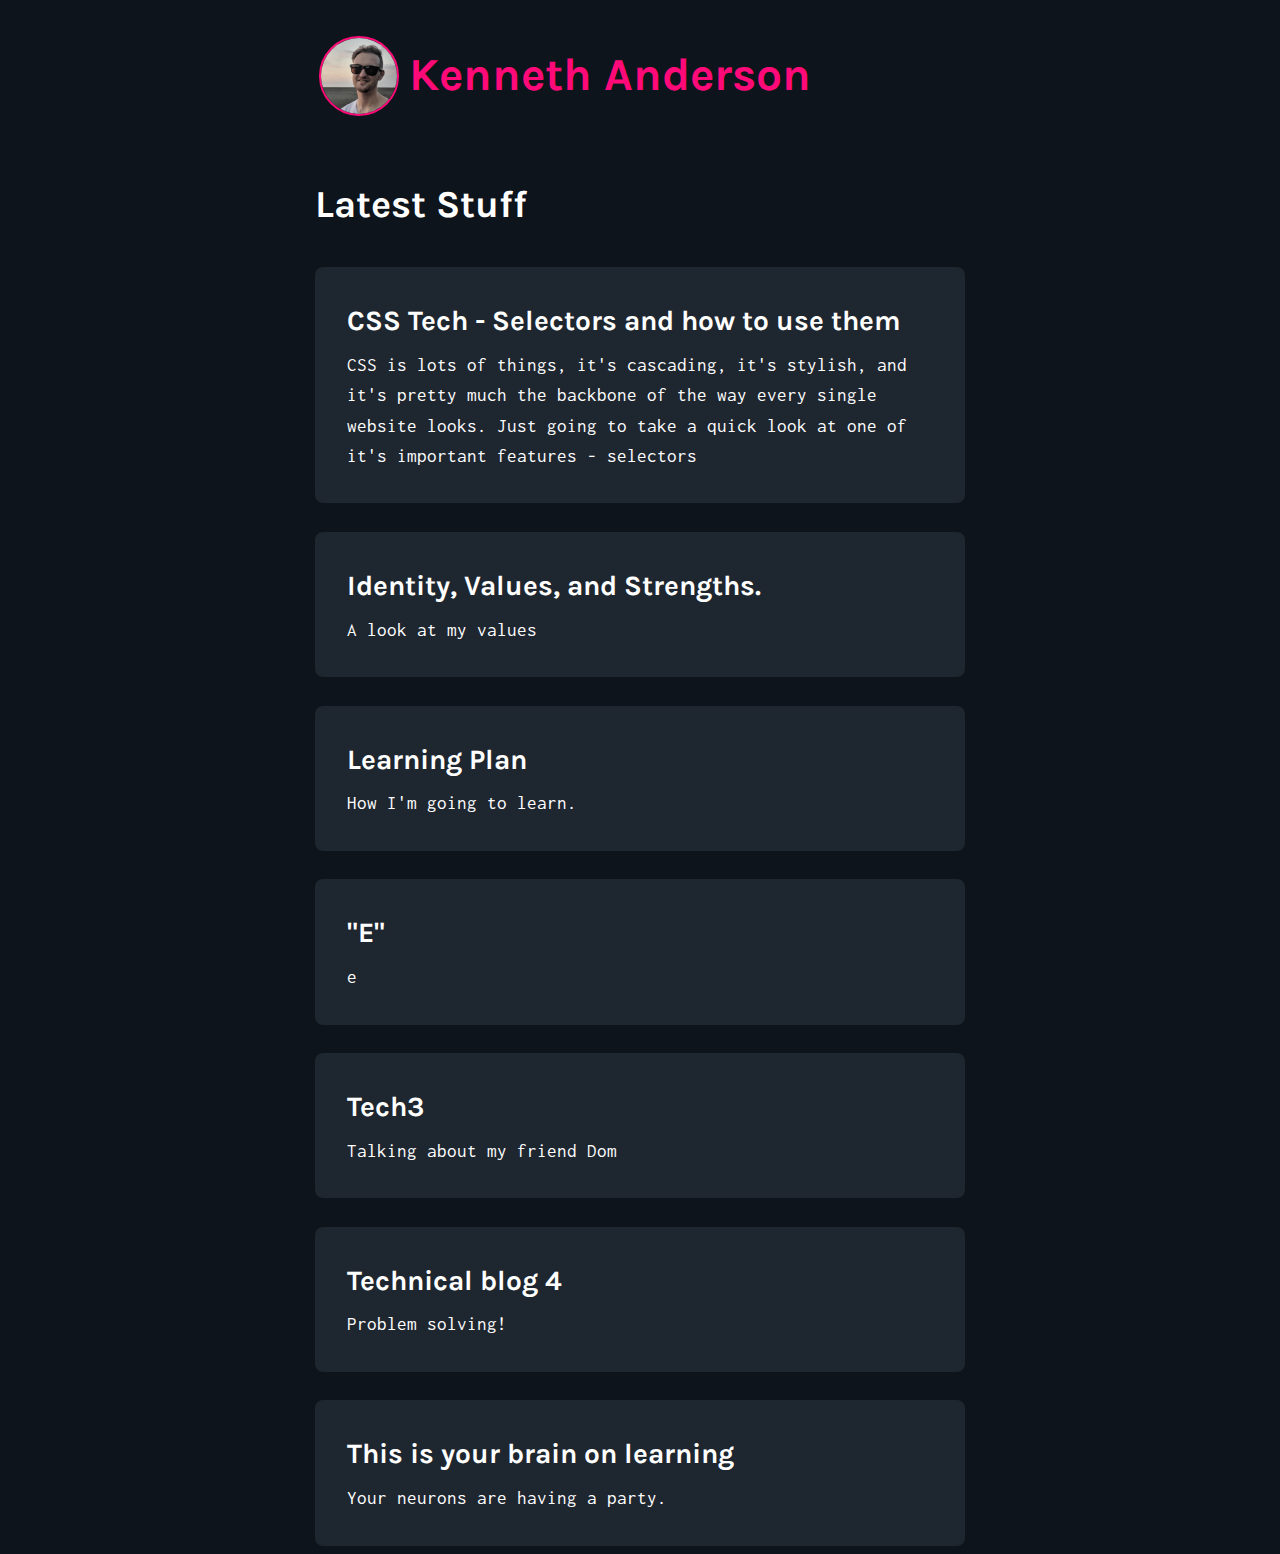
<file: index.html>
<html>

<head>
  <title>My blog</title>
  <link rel="preconnect" href="https://fonts.gstatic.com">
  <link
    href="https://fonts.googleapis.com/css2?family=Inconsolata:wght@400;700&family=Karla:ital,wght@0,400;0,700;1,400;1,700&display=swap"
    rel="stylesheet">
  <link href="styles/main.css" rel="stylesheet" type="text/css">

<body>
  <main class="wrapper">
    <div class="headline">
      <img class="profile-icon" src="assets/kenneth_icon.jpg" alt="picture of the blog writer" />
      <h1> Kenneth Anderson</h1>
    </div>

    <h2>Latest Stuff</h2>
    <div class="content-wrapper">
      <div class="content-item">
        <a class="link-wrapper" href="./blog/sprint1-technical.html">
          <div class="content-title">CSS Tech - Selectors and how to use them</div>
          <div class="content-description">CSS is lots of things, it's cascading, it's stylish, and it's pretty much the
            backbone of the way every single website looks. Just going to take a quick look at one of it's important
            features - selectors</div>
        </a>
      </div>
      <div class="content-item">
        <a class="link-wrapper" href="./blog/sprint1-core.html">
          <div class="content-title">Identity, Values, and Strengths.</div>
          <div class="content-description">A look at my values</div>
        </a>
      </div>
      <div class="content-item">
        <a class="link-wrapper" href="./blog/sprint2-core.html">
          <div class="content-title">Learning Plan</div>
          <div class="content-description">How I'm going to learn.</div>
        </a>
      </div>
      <div class="content-item">
        <a class="link-wrapper" href="./blog/sprint3-core.html">
          <div class="content-title">"E"</div>
          <div class="content-description">e</div>
        </a>
      </div>
      <div class="content-item">
        <a class="link-wrapper" href="./blog/sprint3-technical.html">
          <div class="content-title">Tech3</div>
          <div class="content-description">Talking about my friend Dom</div>
        </a>
      </div>
      <div class="content-item">
        <a class="link-wrapper" href="./blog/sprint4-technical.html">
          <div class="content-title">Technical blog 4</div>
          <div class="content-description">Problem solving!</div>
        </a>
      </div>
      <div class="content-item">
        <a class="link-wrapper" href="./blog/sprint4-cultural.html">
          <div class="content-title">This is your brain on learning</div>
          <div class="content-description">Your neurons are having a party.</div>
        </a>
      </div>
    </div>



  </main>
</body>

</html>
</file>
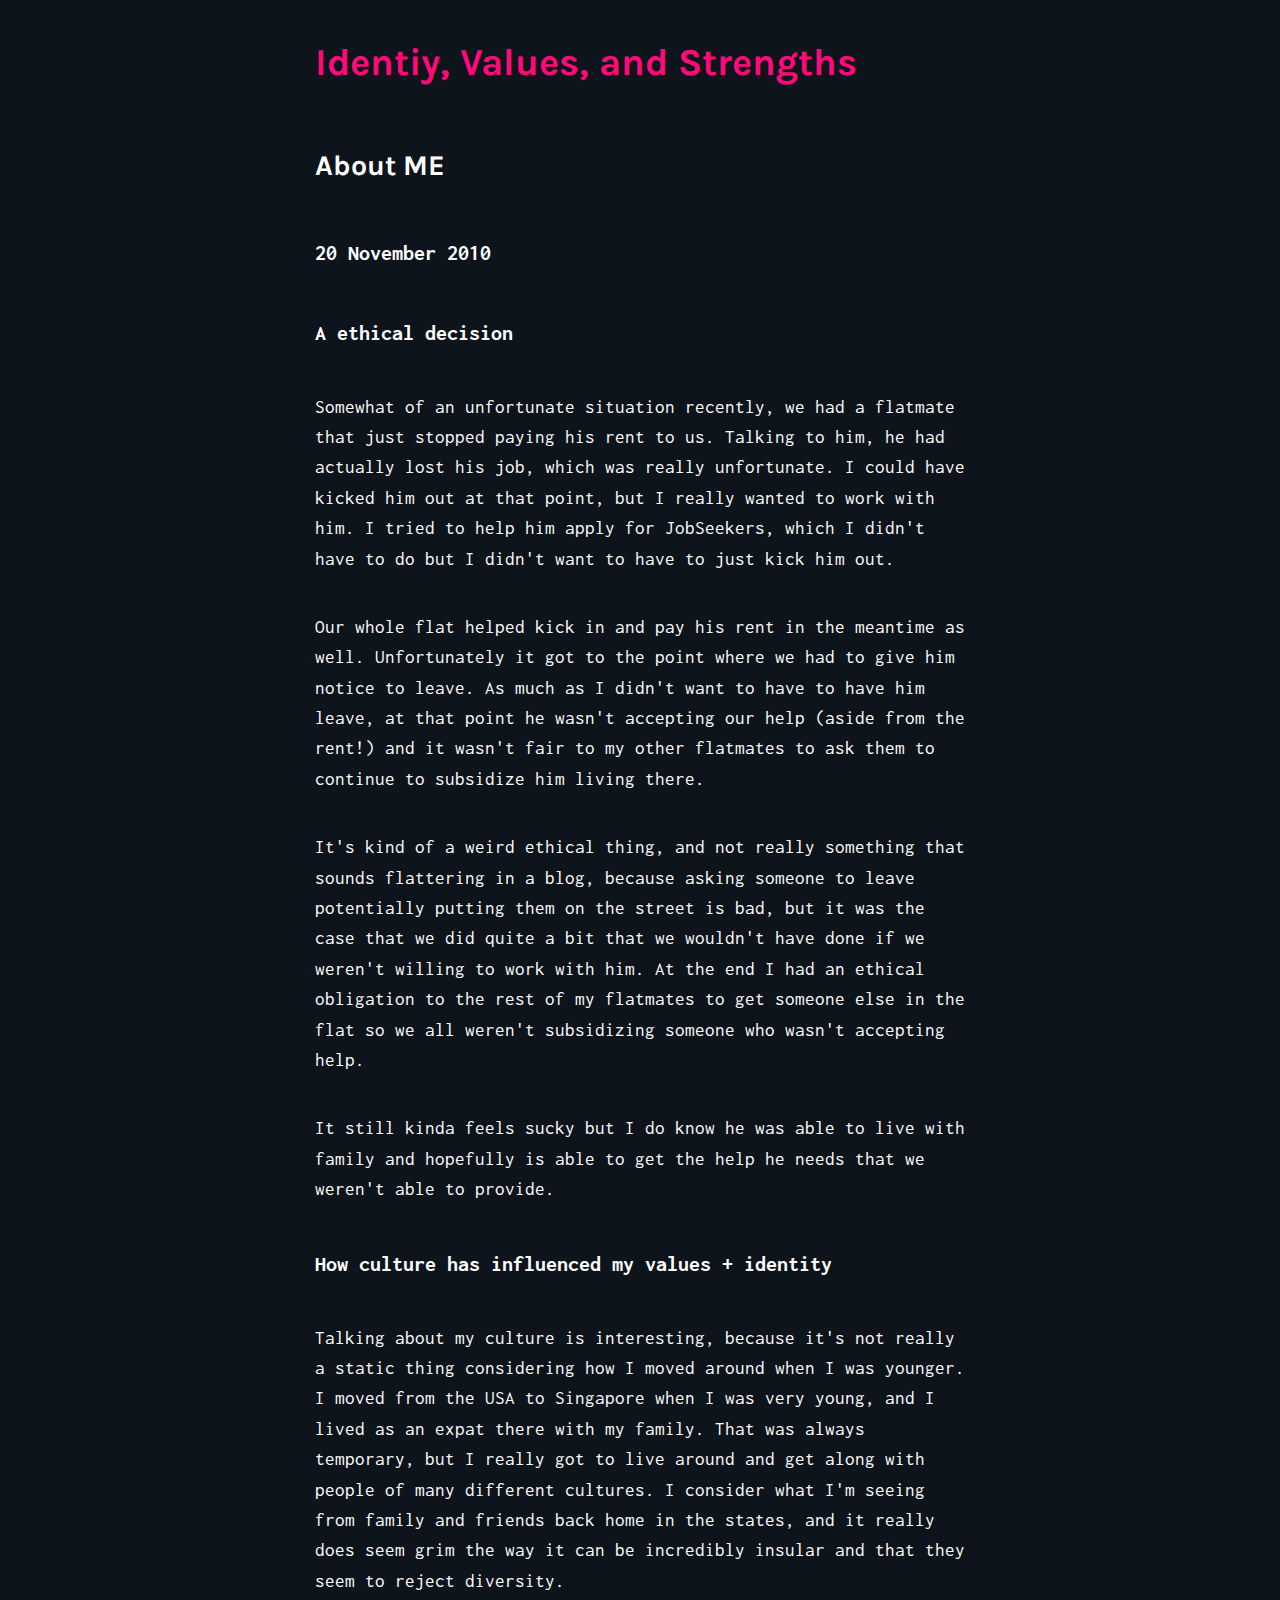
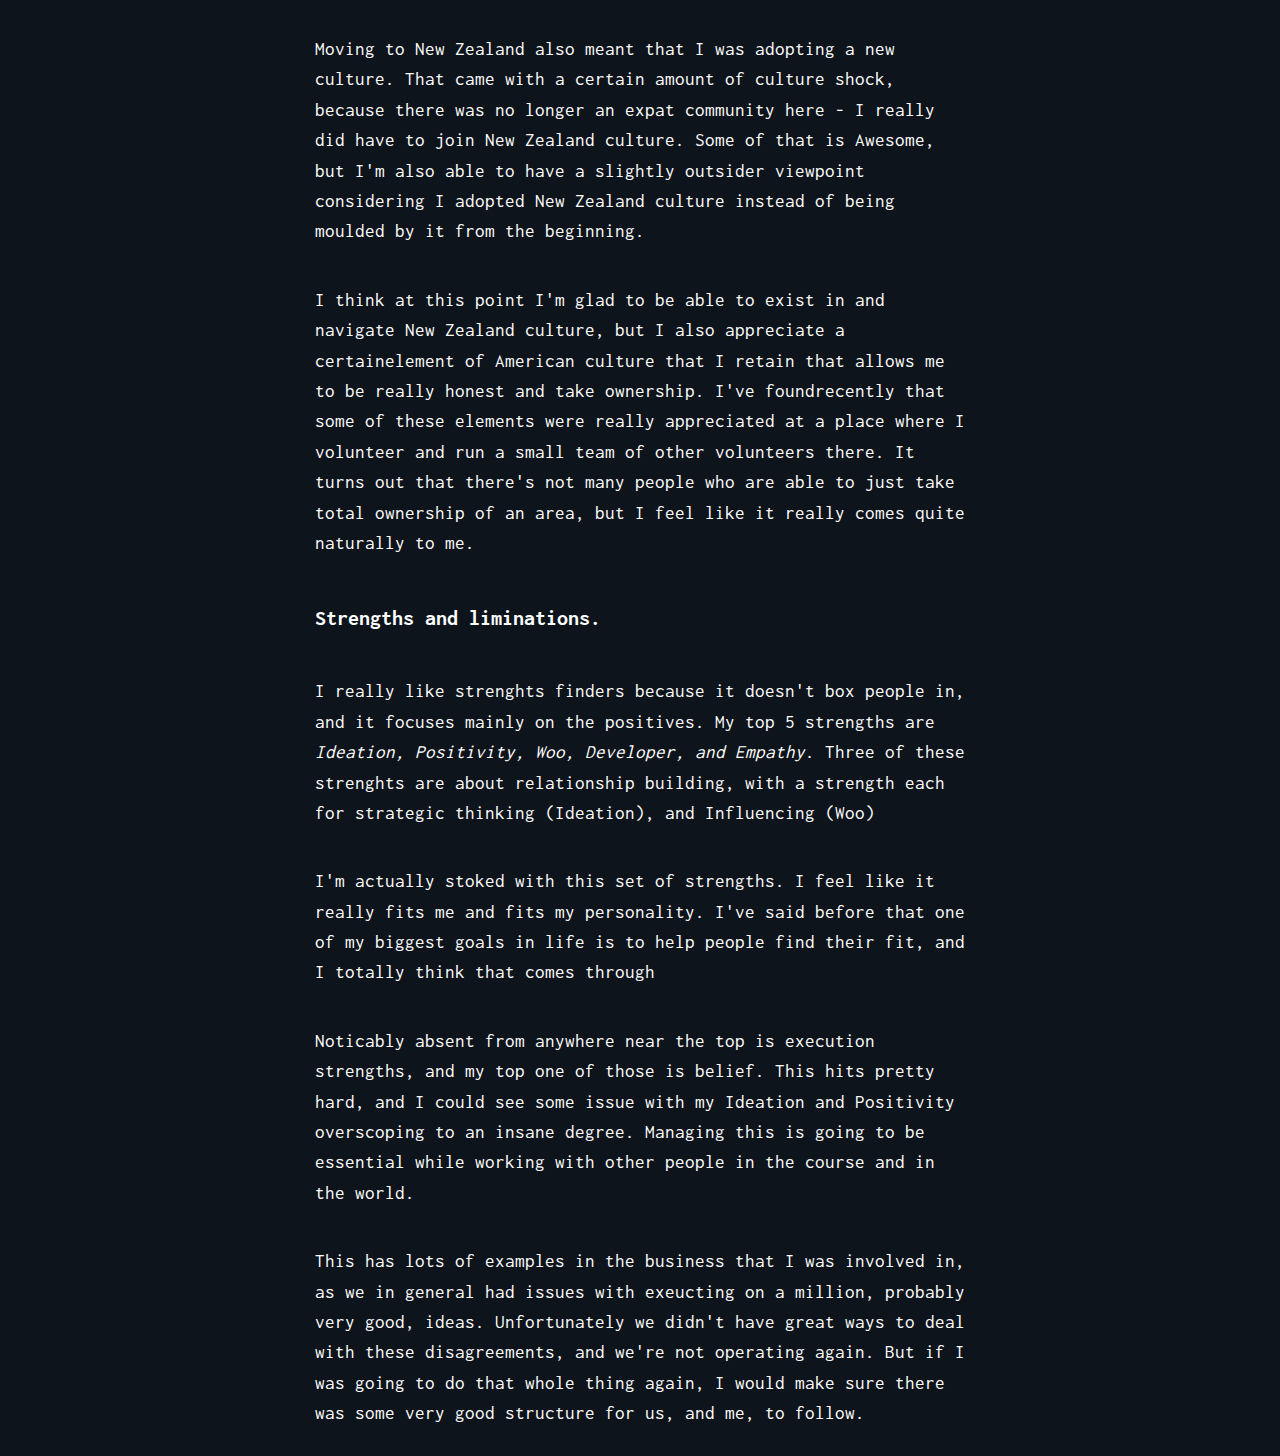
<file: blog/sprint1-core.html>
<!DOCTYPE html>
<html>

<head>
  <title>Stories and Legends (PAGE title) </title>
  <meta charset="UTF-8">
  <link href="../styles/main.css" rel="stylesheet" type="text/css">
  <link
    href="https://fonts.googleapis.com/css2?family=Inconsolata:wght@400;700&family=Karla:ital,wght@0,400;0,700;1,400;1,700&display=swap"
    rel="stylesheet" />
</head>

<body>
  <main class="wrapper">
    <h1>Identiy, Values, and Strengths</h1>
    <h2>About ME</h2>
    <h3>20 November 2010</h3>

    <h3>A ethical decision</h3>

    <p>
      Somewhat of an unfortunate situation recently, we had a flatmate that just stopped paying his rent to us. Talking to him, he had actually lost his job, which was really unfortunate. I could have kicked him out at that point, but I really wanted to work with him. I tried to help him apply for JobSeekers, which I didn't have to do but I didn't want to have to just kick him out.      
    </p>

    <p>
      Our whole flat helped kick in and pay his rent in the meantime as well. Unfortunately it got to the point where we had to give him notice to leave. As much as I didn't want to have to have him leave, at that point he wasn't accepting our help (aside from the rent!) and it wasn't fair to my other flatmates to ask them to continue to subsidize him living there.
    </p>

    <p>
      It's kind of a weird ethical thing, and not really something that sounds flattering in a blog, because asking someone to leave potentially putting them on the street is bad, but it was the case that we did quite a bit that we wouldn't have done if we weren't willing to work with him. At the end I had an ethical obligation to the rest of my flatmates to get someone else in the flat so we all weren't subsidizing someone who wasn't accepting help.
    </p>

    <p>
      It still kinda feels sucky but I do know he was able to live with family and hopefully is able to get the help he needs that we weren't able to provide.
    </p>

    <h3>How culture has influenced my values + identity</h3>

    <p>
      Talking about my culture is interesting, because it's not really a static thing considering how I moved around when I was younger. I moved from the USA to Singapore when I was very young, and I lived as an expat there with my family. That was always temporary, but I really got to live around and get along with people of many different cultures. I consider what I'm seeing from family and friends back home in the states, and it really does seem grim the way it can be incredibly insular and that they seem to reject diversity.
    </p>

    <p>
      Moving to New Zealand also meant that I was adopting a new culture. That came with a certain amount of culture shock, because there was no longer an expat community here - I really did have to join New Zealand culture. Some of that is Awesome, but I'm also able to have a slightly outsider viewpoint considering I adopted New Zealand culture instead of being moulded by it from the beginning.
    </p>
    <p>
      I think at this point I'm glad to be able to exist in and navigate New Zealand culture, but I also appreciate a certainelement of American culture that I retain that allows me to be really honest and take ownership. I've foundrecently that some of these elements were really appreciated at a place where I volunteer and run a small team of other volunteers there. It turns out that there's not many people who are able to just take total ownership of an area, but I feel like it really comes quite naturally to me.
    </p>

    <h3>Strengths and liminations.</h3>
    <p>
      I really like strenghts finders because it doesn't box people in, and it focuses mainly on the positives. My top 5 strengths are <em>Ideation, Positivity, Woo, Developer, and Empathy</em>. Three of these strenghts are about relationship building, with a strength each for strategic thinking (Ideation), and Influencing (Woo)
    </p>

    <p>I'm actually stoked with this set of strengths. I feel like it really fits me and fits my personality. I've said before that one of my biggest goals in life is to help people find their fit, and I totally think that comes through </p>

    <p>
      Noticably absent from anywhere near the top is execution strengths, and my top one of those is belief. This hits pretty hard, and I could see some issue with my Ideation and Positivity overscoping to an insane degree. Managing this is going to be essential while working with other people in the course and in the world.
    </p>

    <p>
      This has lots of examples in the business that I was involved in, as we in general had issues with exeucting on a million, probably very good, ideas. Unfortunately we didn't have great ways to deal with these disagreements, and we're not operating again. But if I was going to do that whole thing again, I would make sure there was some very good structure for us, and me, to follow.
    </p>



  </main>
  <!-- this is a comment. -->

</body>

</html>
</file>
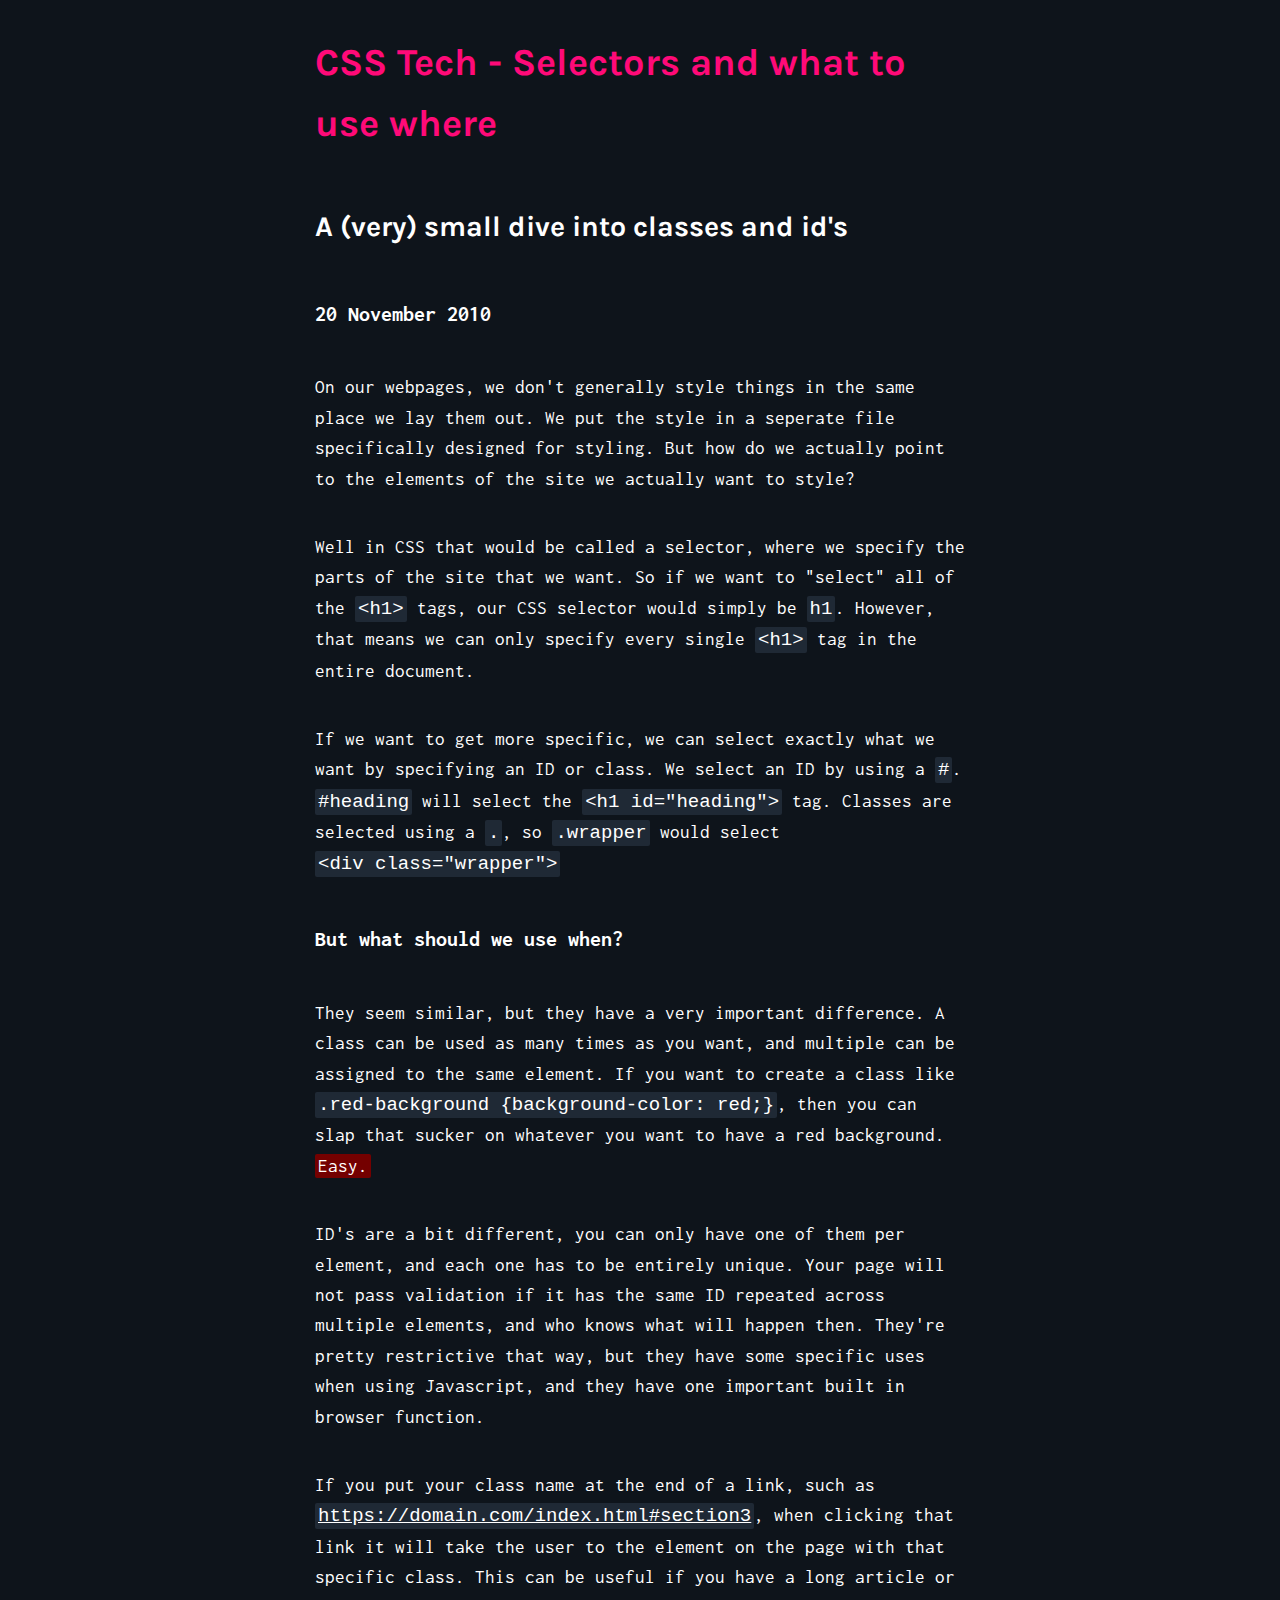
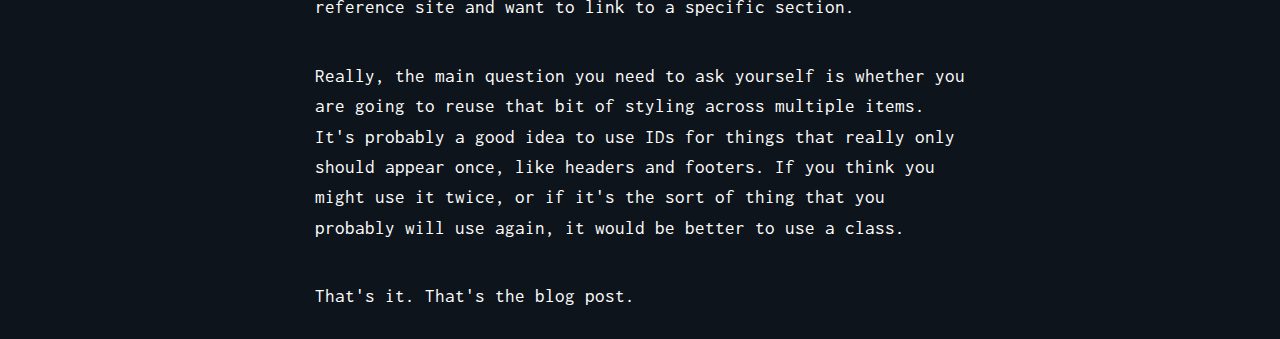
<file: blog/sprint1-technical.html>
<!DOCTYPE html>
<html>

<head>
  <title>Stories and Legends (PAGE title) </title>
  <meta charset="UTF-8">
  <link href="../styles/main.css" rel="stylesheet" type="text/css">
    <link
    href="https://fonts.googleapis.com/css2?family=Inconsolata:wght@400;700&family=Karla:ital,wght@0,400;0,700;1,400;1,700&display=swap"
    rel="stylesheet"/>
</head>

<body>
  <main class="wrapper">
    <h1>CSS Tech - Selectors and what to use where</h1>
    <h2> A (very) small dive into classes and id's</h2>
    <h3>20 November 2010</h3>

    <p>
      On our webpages, we don't generally style things in the same place we lay them out. We put the style in a seperate file specifically designed for styling. But how do we actually point to the elements of the site we actually want to style?
    </p>

    <p>
      Well in CSS that would be called a selector, where we specify the parts of the site that we want. So if we want to "select" all of the <code>&lth1&gt</code> tags, our CSS selector would simply be <code>h1</code>. However, that means we can only specify every single <code>&lth1&gt</code> tag in the entire document.
    </p>

    <p>
      If we want to get more specific, we can select exactly what we want by specifying an ID or class. We select an ID by using a <code>#</code>. <code>#heading</code> will select the <code>&lth1 id="heading"&gt</code> tag. Classes are selected using a <code>.</code>, so <code>.wrapper</code> would select <code>&ltdiv class="wrapper"&gt</code>
    </p>

    <h3>But what should we use when?</h3>

    <p>
      They seem similar, but they have a very important difference. A class can be used as many times as you want, and multiple can be assigned to the same element. If you want to create a class like <code>.red-background {background-color: red;}</code>, then you can slap that sucker on whatever you want to have a red background. <span class="red-background">Easy.</span>
    </p>

    <p>
      ID's are a bit different, you can only have one of them per element, and each one has to be entirely unique. Your page will not pass validation if it has the same ID repeated across multiple elements, and who knows what will happen then. They're pretty restrictive that way, but they have some specific uses when using Javascript, and they have one important built in browser function.
    </p>

    <p>
      If you put your class name at the end of a link, such as <code style="text-decoration: underline;">https://domain.com/index.html#section3</code>, when clicking that link it will take the user to the element on the page with that specific class. This can be useful if you have a long article or reference site and want to link to a specific section.
    </p>

    <p>
      Really, the main question you need to ask yourself is whether you are going to reuse that bit of styling across multiple items. It's probably a good idea to use IDs for things that really only should appear once, like headers and footers. If you think you might use it twice, or if it's the sort of thing that you probably will use again, it would be better to use a class.
    </p>

    <p>
      That's it. That's the blog post.
    </p>

  </main>
  <!-- this is a comment. -->

</body>

</html>
</file>
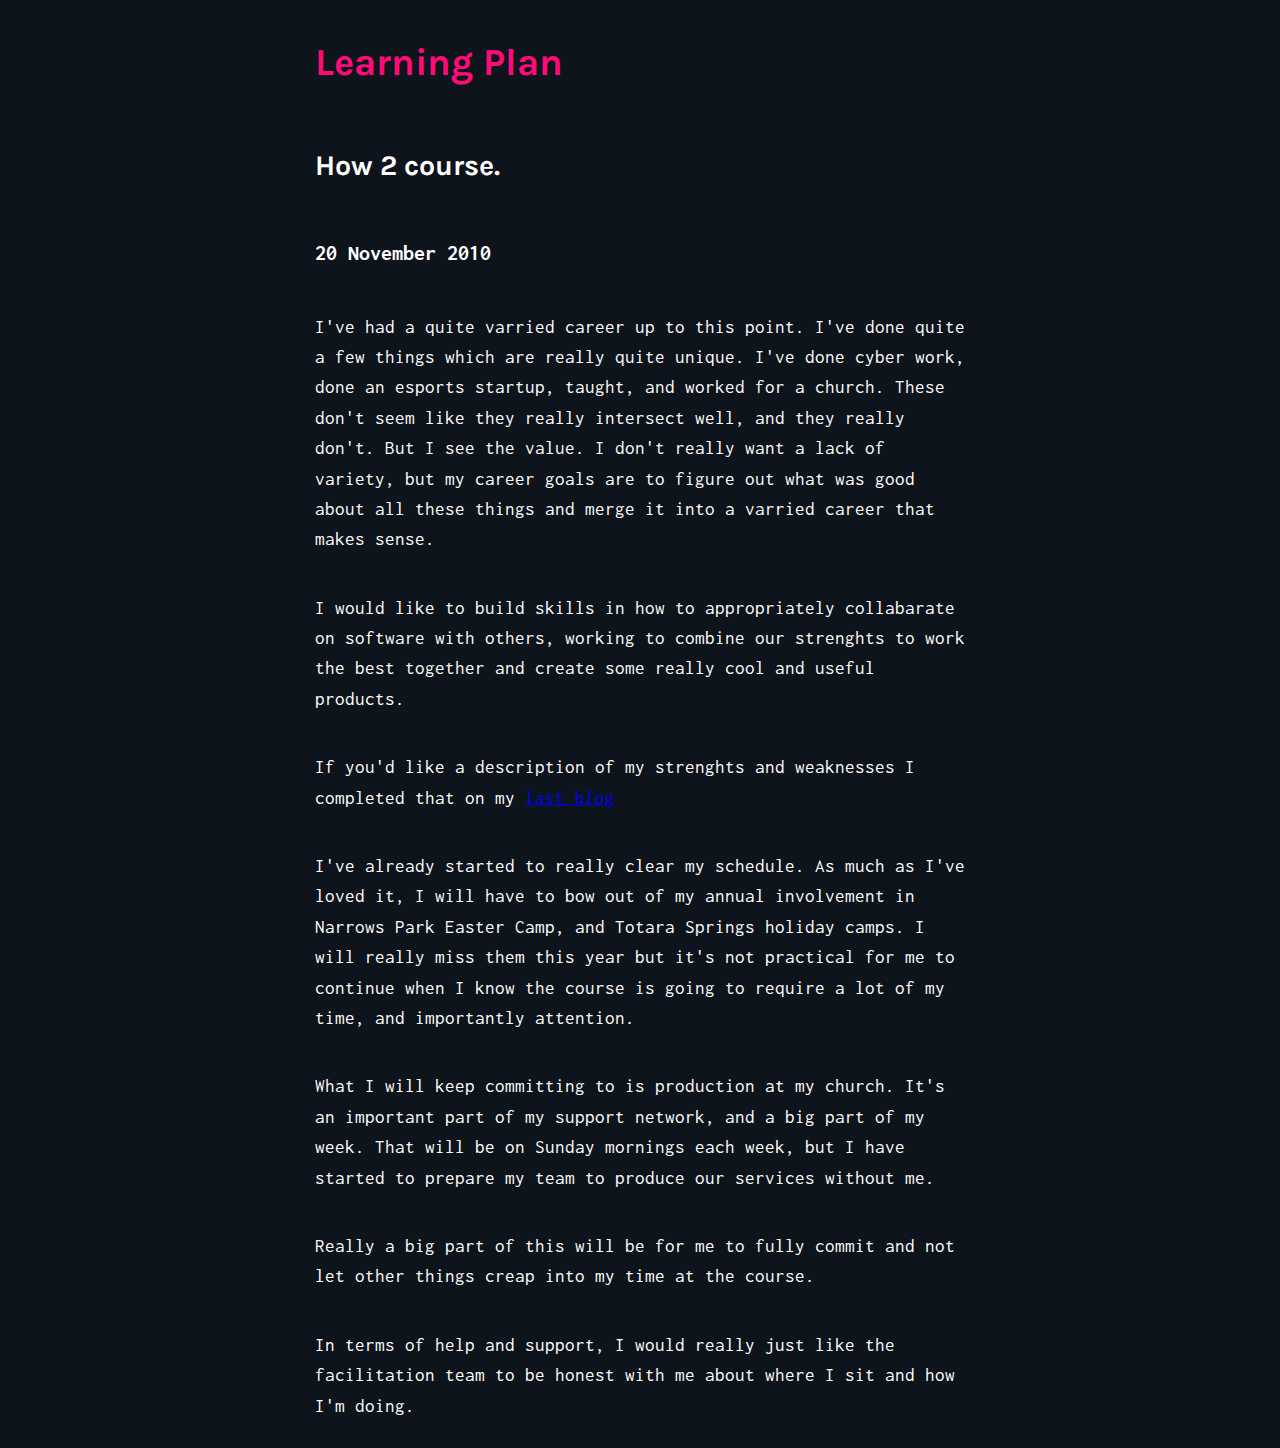
<file: blog/sprint2-core.html>
<!DOCTYPE html>
<html>

<head>
  <title>Stories and Legends (PAGE title) </title>
  <meta charset="UTF-8">
  <link href="../styles/main.css" rel="stylesheet" type="text/css">
    <link
    href="https://fonts.googleapis.com/css2?family=Inconsolata:wght@400;700&family=Karla:ital,wght@0,400;0,700;1,400;1,700&display=swap"
    rel="stylesheet"/>
</head>

<body>
  <main class="wrapper">
    <h1>Learning Plan</h1>
    <h2>How 2 course.</h2>
    <h3>20 November 2010</h3>

    <p>
      I've had a quite varried career up to this point. I've done quite a few things which are really quite unique. I've done cyber work, done an esports startup, taught, and worked for a church. These don't seem like they really intersect well, and they really don't. But I see the value. I don't really want a lack of variety, but my career goals are to figure out what was good about all these things and merge it into a varried career that makes sense.
    </p>

    <p>
      I would like to build skills in how to appropriately collabarate on software with others, working to combine our strenghts to work the best together and create some really cool and useful products.
    </p>

    <p>
      If you'd like a description of my strenghts and weaknesses I completed that on my <a href="./sprint1-core.html">last blog</a>
    </p>

    <p>
      I've already started to really clear my schedule. As much as I've loved it, I will have to bow out of my annual involvement in Narrows Park Easter Camp, and Totara Springs holiday camps. I will really miss them this year but it's not practical for me to continue when I know the course is going to require a lot of my time, and importantly attention.
    </p>

    <p>
      What I will keep committing to is production at my church. It's an important part of my support network, and a big part of my week. That will be on Sunday mornings each week, but I have started to prepare my team to produce our services without me.
    </p>

    <p>
      Really a big part of this will be for me to fully commit and not let other things creap into my time at the course.
    </p>

    <p>
      In terms of help and support, I would really just like the facilitation team to be honest with me about where I sit and how I'm doing.
    </p>

  </main>
  <!-- this is a comment. -->

</body>

</html>
</file>
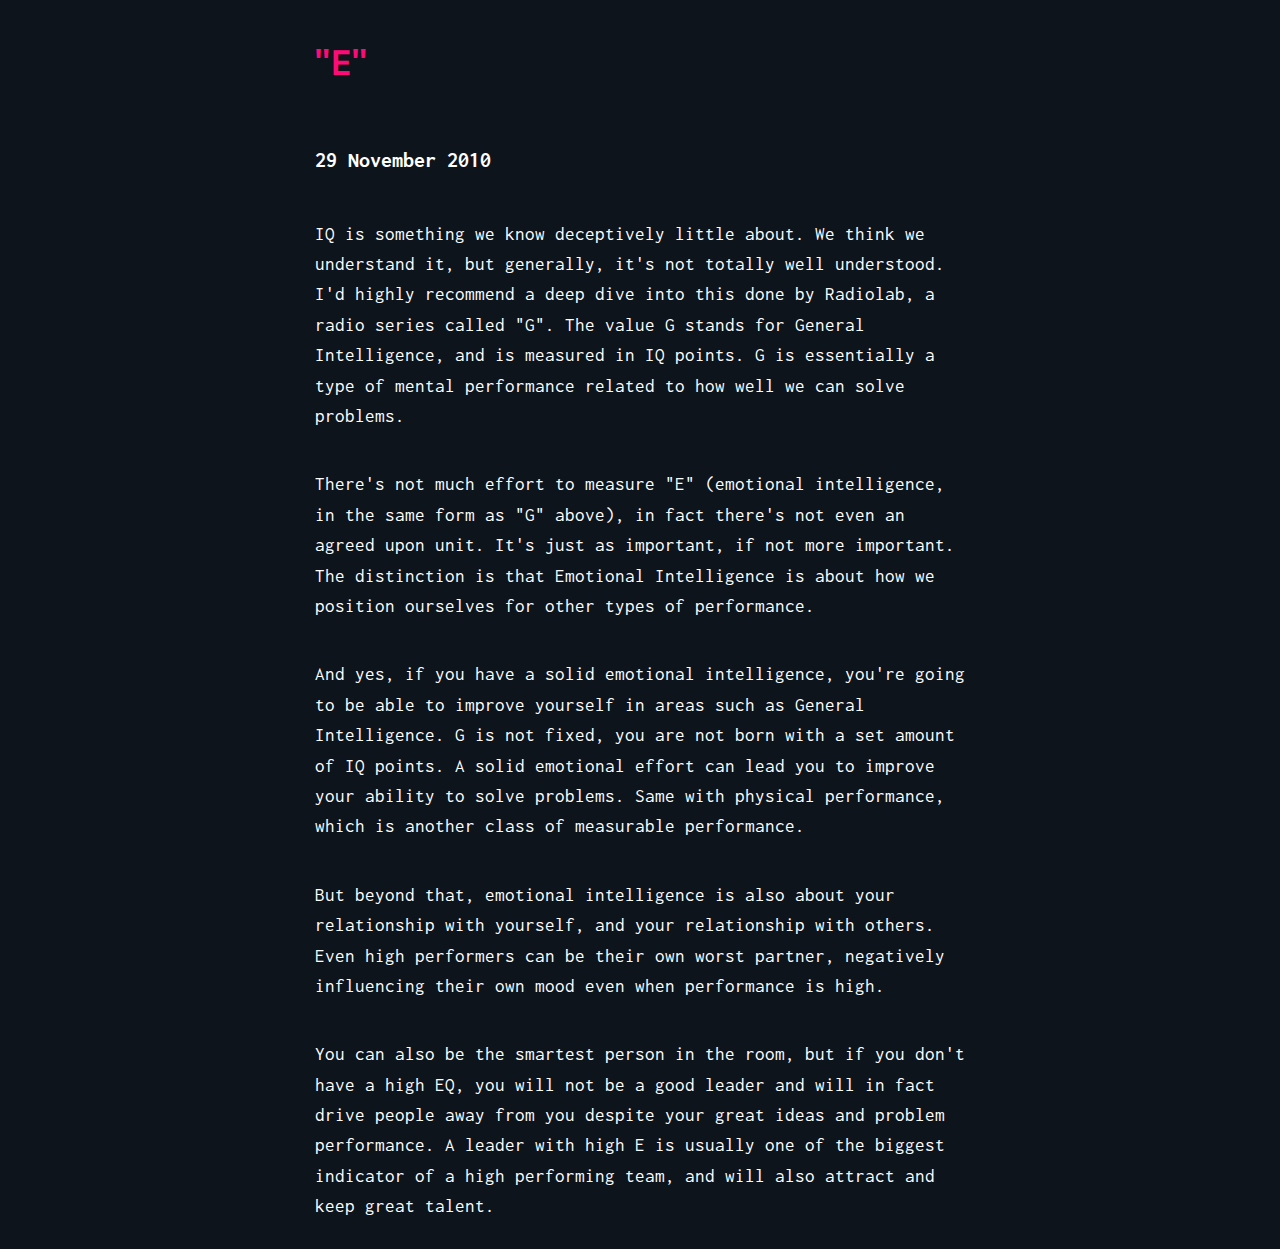
<file: blog/sprint3-core.html>
<!DOCTYPE html>
<html>

<head>
  <title>Stories and Legends (PAGE title) </title>
  <meta charset="UTF-8">
  <link href="../styles/main.css" rel="stylesheet" type="text/css">
    <link
    href="https://fonts.googleapis.com/css2?family=Inconsolata:wght@400;700&family=Karla:ital,wght@0,400;0,700;1,400;1,700&display=swap"
    rel="stylesheet"/>
</head>

<body>
  <main class="wrapper">
    <h1>"E"</h1>
    <h3>29 November 2010</h3>

    <p>
    IQ is something we know deceptively little about. We think we understand it, but generally, it's not totally well understood. I'd highly recommend a deep dive into this done by Radiolab, a radio series called "G". The value G stands for General Intelligence, and is measured in IQ points. G is essentially a type of mental performance related to how well we can solve problems.
    </p>

    <p>
    There's not much effort to measure "E" (emotional intelligence, in the same form as "G" above), in fact there's not even an agreed upon unit. It's just as important, if not more important. The distinction is that Emotional Intelligence is about how we position ourselves for other types of performance. 
    </p>

    <p>
    And yes, if you have a solid emotional intelligence, you're going to be able to improve yourself in areas such as General Intelligence. G is not fixed, you are not born with a set amount of IQ points. A solid emotional effort can lead you to improve your ability to solve problems. Same with physical performance, which is another class of measurable performance.
    </p>

    <p>
    But beyond that, emotional intelligence is also about your relationship with yourself, and your relationship with others. Even high performers can be their own worst partner, negatively influencing their own mood even when performance is high.
    </p>

    <p>
    You can also be the smartest person in the room, but if you don't have a high EQ, you will not be a good leader and will in fact drive people away from you despite your great ideas and problem performance. A leader with high E is usually one of the biggest indicator of a high performing team, and will also attract and keep great talent.
    </p>

  </main>
  <!-- this is a comment. -->

</body>

</html>
</file>
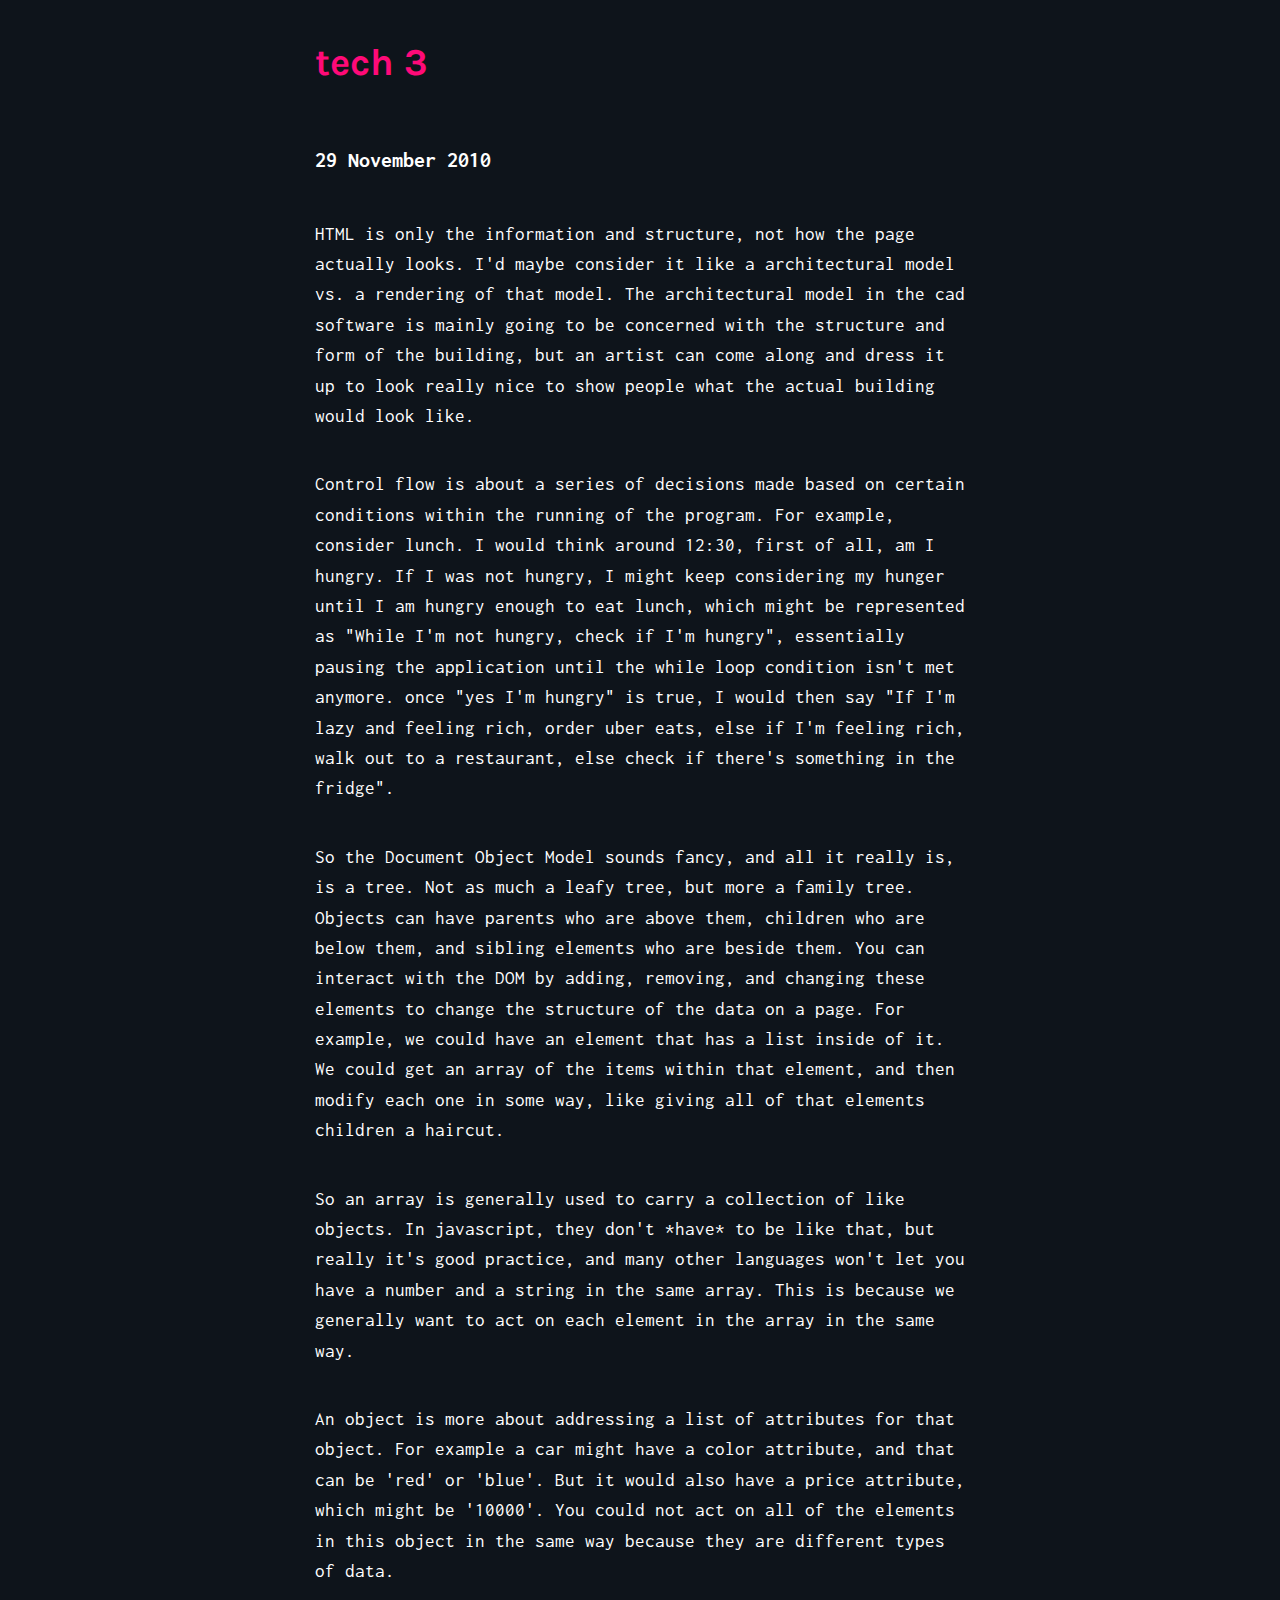
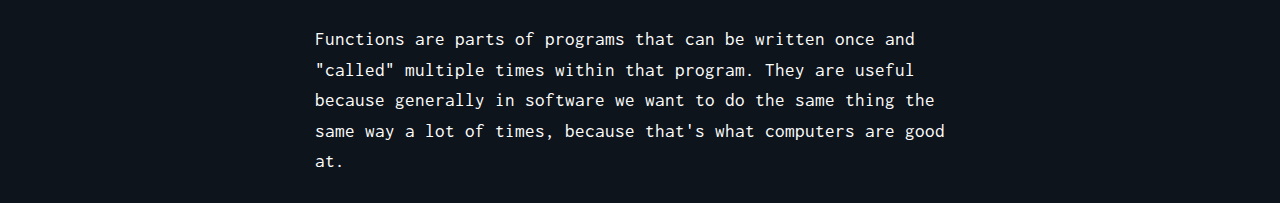
<file: blog/sprint3-technical.html>
<!DOCTYPE html>
<html>

<head>
  <title>Stories and Legends (PAGE title) </title>
  <meta charset="UTF-8">
  <link href="../styles/main.css" rel="stylesheet" type="text/css">
    <link
    href="https://fonts.googleapis.com/css2?family=Inconsolata:wght@400;700&family=Karla:ital,wght@0,400;0,700;1,400;1,700&display=swap"
    rel="stylesheet"/>
</head>

<body>
  <main class="wrapper">
    <h1>tech 3</h1>
    <h3>29 November 2010</h3>

    <p>
    HTML is only the information and structure, not how the page actually looks. I'd maybe consider it like a architectural model vs. a rendering of that model. The architectural model in the cad software is mainly going to be concerned with the structure and form of the building, but an artist can come along and dress it up to look really nice to show people what the actual building would look like.
    </p>

    <p>
    Control flow is about a series of decisions made based on certain conditions within the running of the program. For example, consider lunch. I would think around 12:30, first of all, am I hungry. If I was not hungry, I might keep considering my hunger until I am hungry enough to eat lunch, which might be represented as "While I'm not hungry, check if I'm hungry", essentially pausing the application until the while loop condition isn't met anymore. once "yes I'm hungry" is true, I would then say "If I'm lazy and feeling rich, order uber eats, else if I'm feeling rich, walk out to a restaurant, else check if there's something in the fridge". 
    </p>

    <p>
    So the Document Object Model sounds fancy, and all it really is, is a tree. Not as much a leafy tree, but more a family tree. Objects can have parents who are above them, children who are below them, and sibling elements who are beside them. You can interact with the DOM by adding, removing, and changing these elements to change the structure of the data on a page. For example, we could have an element that has a list inside of it. We could get an array of the items within that element, and then modify each one in some way, like giving all of that elements children a haircut.
    </p>

    <p>
    So an array is generally used to carry a collection of like objects. In javascript, they don't *have* to be like that, but really it's good practice, and many other languages won't let you have a number and a string in the same array. This is because we generally want to act on each element in the array in the same way.
    </p>

    <p>
    An object is more about addressing a list of attributes for that object. For example a car might have a color attribute, and that can be 'red' or 'blue'. But it would also have a price attribute, which might be '10000'. You could not act on all of the elements in this object in the same way because they are different types of data.
    </p>

    <p>
    Functions are parts of programs that can be written once and "called" multiple times within that program. They are useful because generally in software we want to do the same thing the same way a lot of times, because that's what computers are good at.
    </p>

  </main>
  <!-- this is a comment. -->

</body>

</html>
</file>
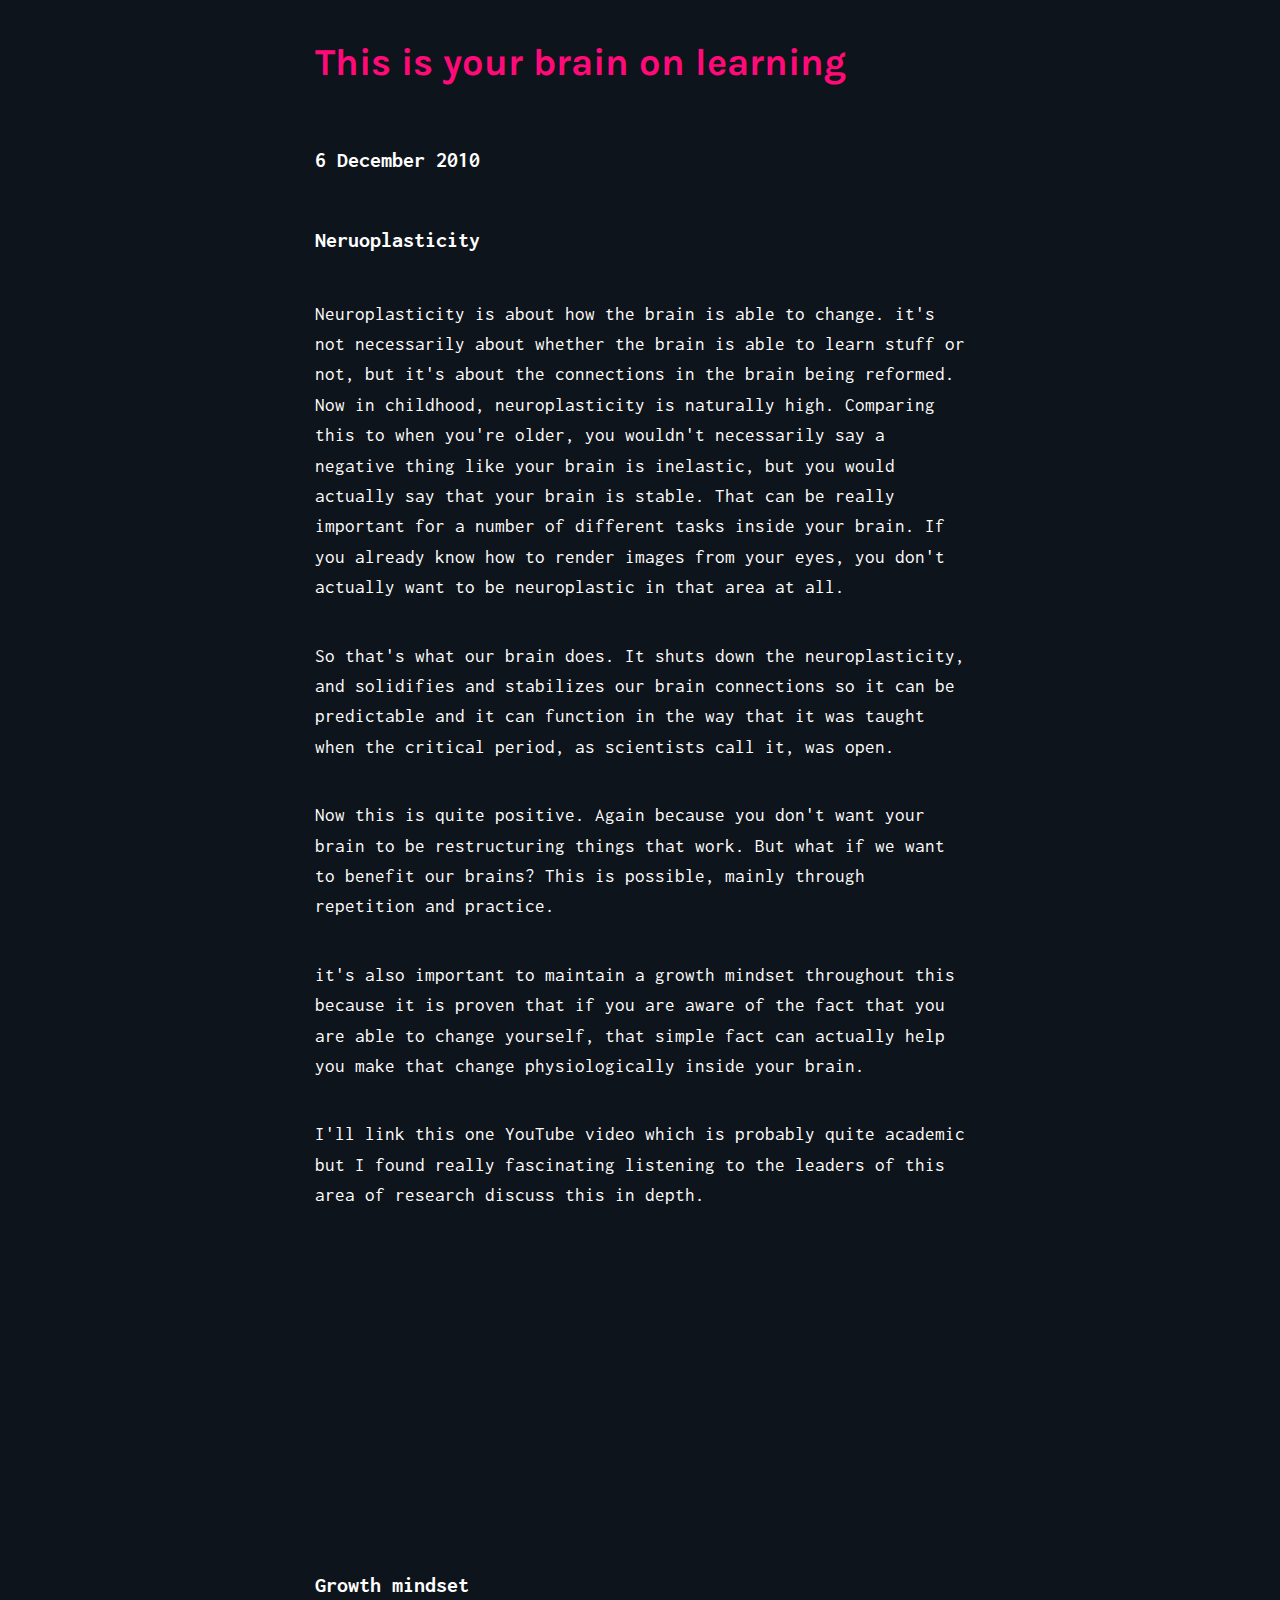
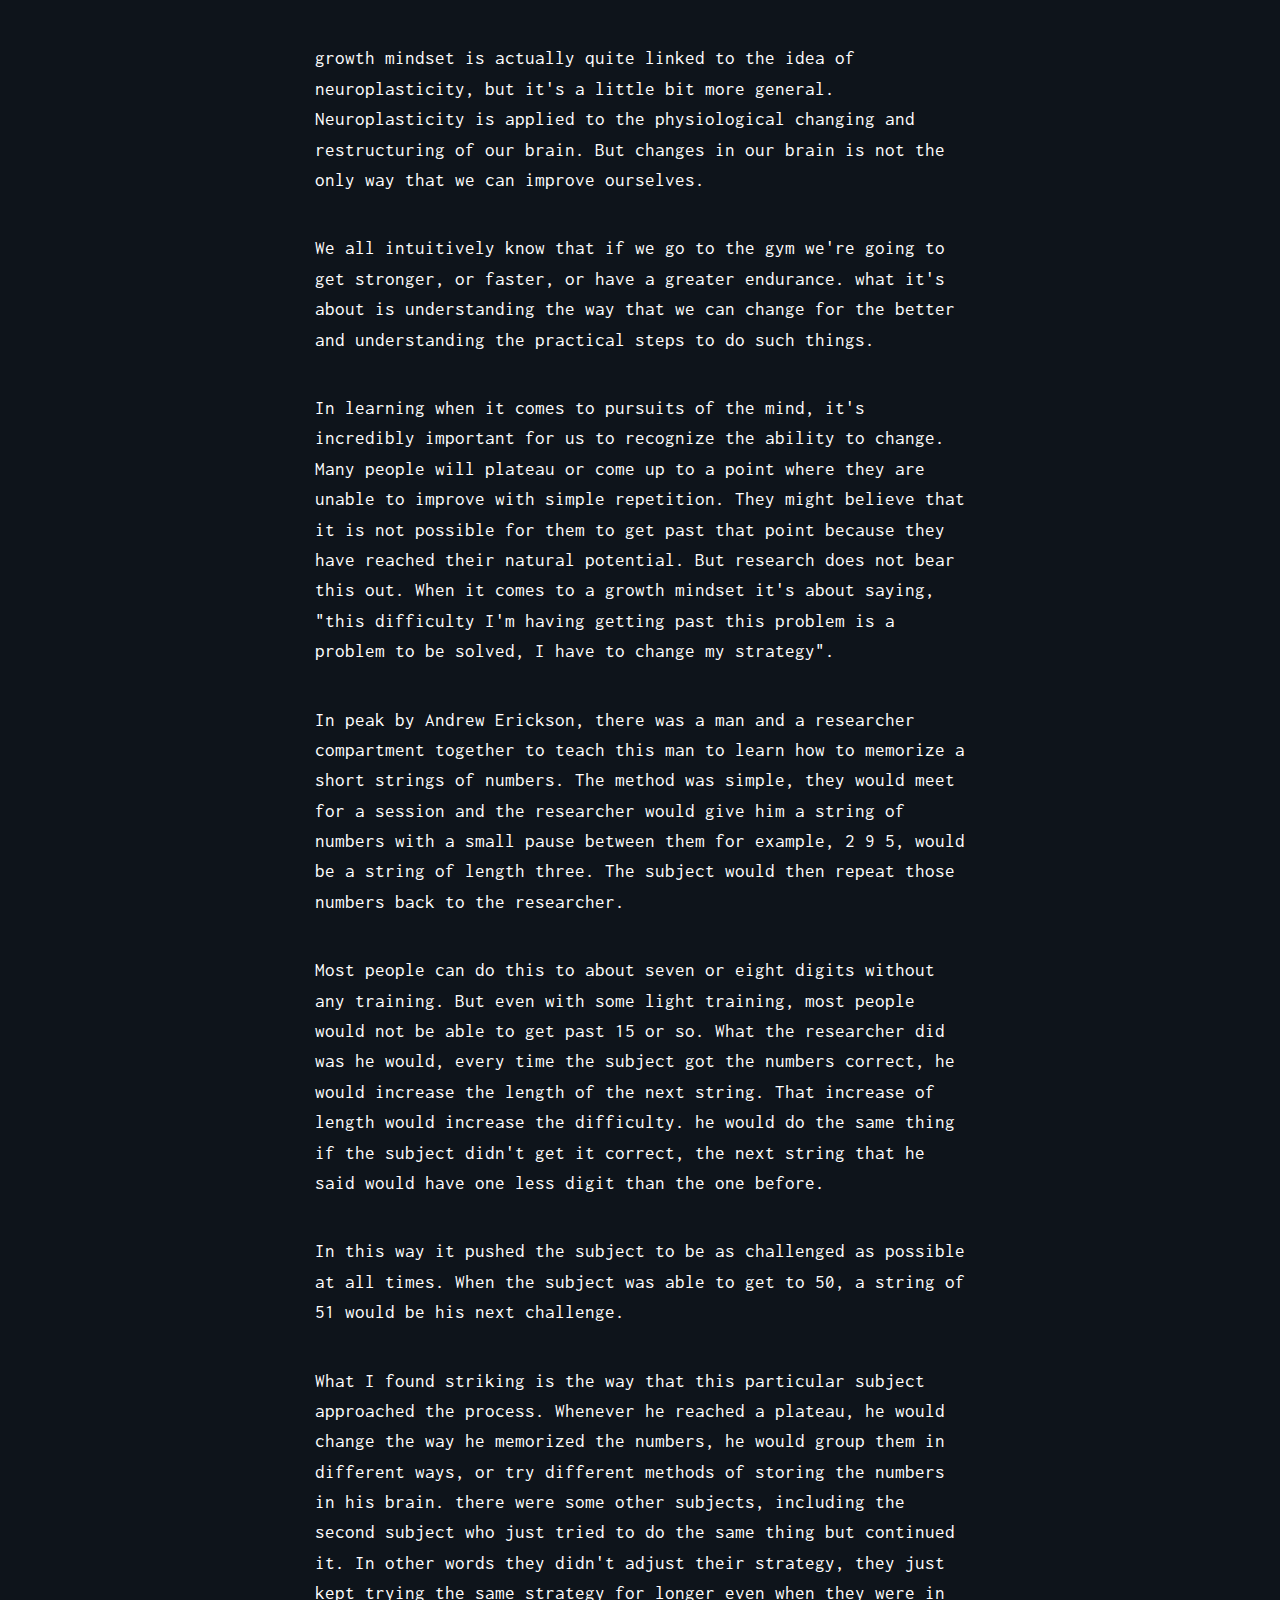
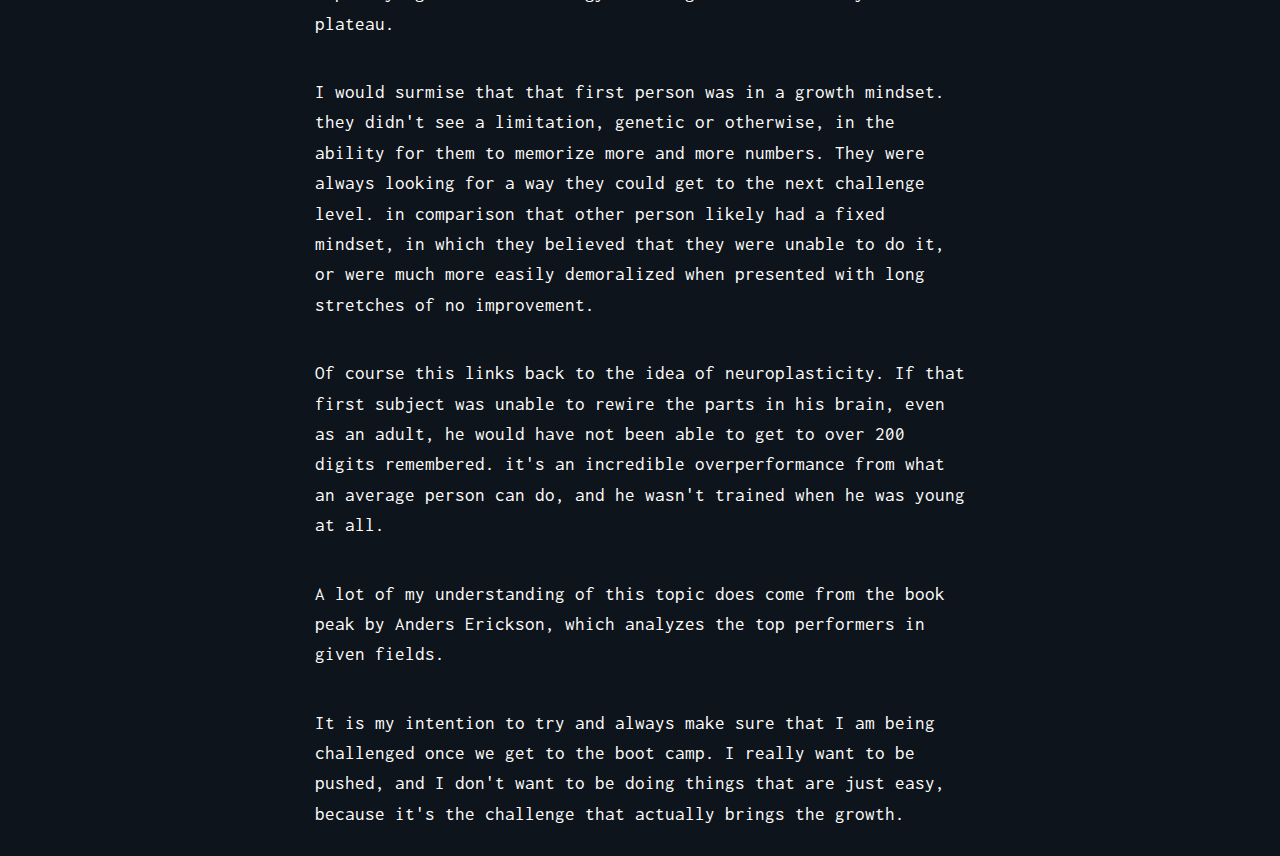
<file: blog/sprint4-cultural.html>
<!DOCTYPE html>
<html>

<head>
  <title>This is your brain on learning</title>
  <meta charset="UTF-8">
  <link href="../styles/main.css" rel="stylesheet" type="text/css">
  <link
    href="https://fonts.googleapis.com/css2?family=Inconsolata:wght@400;700&family=Karla:ital,wght@0,400;0,700;1,400;1,700&display=swap"
    rel="stylesheet" />
</head>

<body>
  <main class="wrapper">
    <h1>This is your brain on learning</h1>
    <h3>6 December 2010</h3>

    <h3 id="neruoplasticity">Neruoplasticity</h3>
    <p>Neuroplasticity is about how the brain is able to change. it&#39;s not necessarily about whether the brain is
      able to learn stuff or not, but it&#39;s about the connections in the brain being reformed. Now in childhood,
      neuroplasticity is naturally high. Comparing this to when you&#39;re older, you wouldn&#39;t necessarily say a
      negative thing like your brain is inelastic, but you would actually say that your brain is stable. That can be
      really important for a number of different tasks inside your brain. If you already know how to render images from
      your eyes, you don&#39;t actually want to be neuroplastic in that area at all.</p>
    <p>So that&#39;s what our brain does. It shuts down the neuroplasticity, and solidifies and stabilizes our brain
      connections so it can be predictable and it can function in the way that it was taught when the critical period,
      as scientists call it, was open.</p>
    <p>Now this is quite positive. Again because you don&#39;t want your brain to be restructuring things that work. But
      what if we want to benefit our brains? This is possible, mainly through repetition and practice.</p>
    <p>it&#39;s also important to maintain a growth mindset throughout this because it is proven that if you are aware
      of the fact that you are able to change yourself, that simple fact can actually help you make that change
      physiologically inside your brain.</p>
    <p>I&#39;ll link this one YouTube video which is probably quite academic but I found really fascinating listening to
      the leaders of this area of research discuss this in depth.</p>
      <iframe width="560" height="315" src="https://www.youtube.com/embed/59ODYOaUbX4" frameborder="0" allow="accelerometer; autoplay; clipboard-write; encrypted-media; gyroscope; picture-in-picture" allowfullscreen></iframe>
    <h3 id="growth-mindset">Growth mindset</h3>
    <p>growth mindset is actually quite linked to the idea of neuroplasticity, but it&#39;s a little bit more general.
      Neuroplasticity is applied to the physiological changing and restructuring of our brain. But changes in our brain
      is not the only way that we can improve ourselves.</p>
    <p>We all intuitively know that if we go to the gym we&#39;re going to get stronger, or faster, or have a greater
      endurance. what it&#39;s about is understanding the way that we can change for the better and understanding the
      practical steps to do such things.</p>
    <p>In learning when it comes to pursuits of the mind, it&#39;s incredibly important for us to recognize the ability
      to change. Many people will plateau or come up to a point where they are unable to improve with simple repetition.
      They might believe that it is not possible for them to get past that point because they have reached their natural
      potential. But research does not bear this out. When it comes to a growth mindset it&#39;s about saying,
      &quot;this difficulty I&#39;m having getting past this problem is a problem to be solved, I have to change my
      strategy&quot;.</p>
    <p>In peak by Andrew Erickson, there was a man and a researcher compartment together to teach this man to learn how
      to memorize a short strings of numbers. The method was simple, they would meet for a session and the researcher
      would give him a string of numbers with a small pause between them for example, 2 9 5, would be a string of length
      three. The subject would then repeat those numbers back to the researcher.</p>
    <p>Most people can do this to about seven or eight digits without any training. But even with some light training,
      most people would not be able to get past 15 or so. What the researcher did was he would, every time the subject
      got the numbers correct, he would increase the length of the next string. That increase of length would increase
      the difficulty. he would do the same thing if the subject didn&#39;t get it correct, the next string that he said
      would have one less digit than the one before.</p>
    <p>In this way it pushed the subject to be as challenged as possible at all times. When the subject was able to get
      to 50, a string of 51 would be his next challenge.</p>
    <p>What I found striking is the way that this particular subject approached the process. Whenever he reached a
      plateau, he would change the way he memorized the numbers, he would group them in different ways, or try different
      methods of storing the numbers in his brain. there were some other subjects, including the second subject who just
      tried to do the same thing but continued it. In other words they didn&#39;t adjust their strategy, they just kept
      trying the same strategy for longer even when they were in plateau.</p>
    <p>I would surmise that that first person was in a growth mindset. they didn&#39;t see a limitation, genetic or
      otherwise, in the ability for them to memorize more and more numbers. They were always looking for a way they
      could get to the next challenge level. in comparison that other person likely had a fixed mindset, in which they
      believed that they were unable to do it, or were much more easily demoralized when presented with long stretches
      of no improvement.</p>
    <p>Of course this links back to the idea of neuroplasticity. If that first subject was unable to rewire the parts in
      his brain, even as an adult, he would have not been able to get to over 200 digits remembered. it&#39;s an
      incredible overperformance from what an average person can do, and he wasn&#39;t trained when he was young at all.
    </p>
    <p>A lot of my understanding of this topic does come from the book peak by Anders Erickson, which analyzes the top
      performers in given fields.</p>
    <p>It is my intention to try and always make sure that I am being challenged once we get to the boot camp. I really
      want to be pushed, and I don&#39;t want to be doing things that are just easy, because it&#39;s the challenge that
      actually brings the growth.</p>


  </main>
  <!-- this is a comment. -->

</body>

</html>
</file>
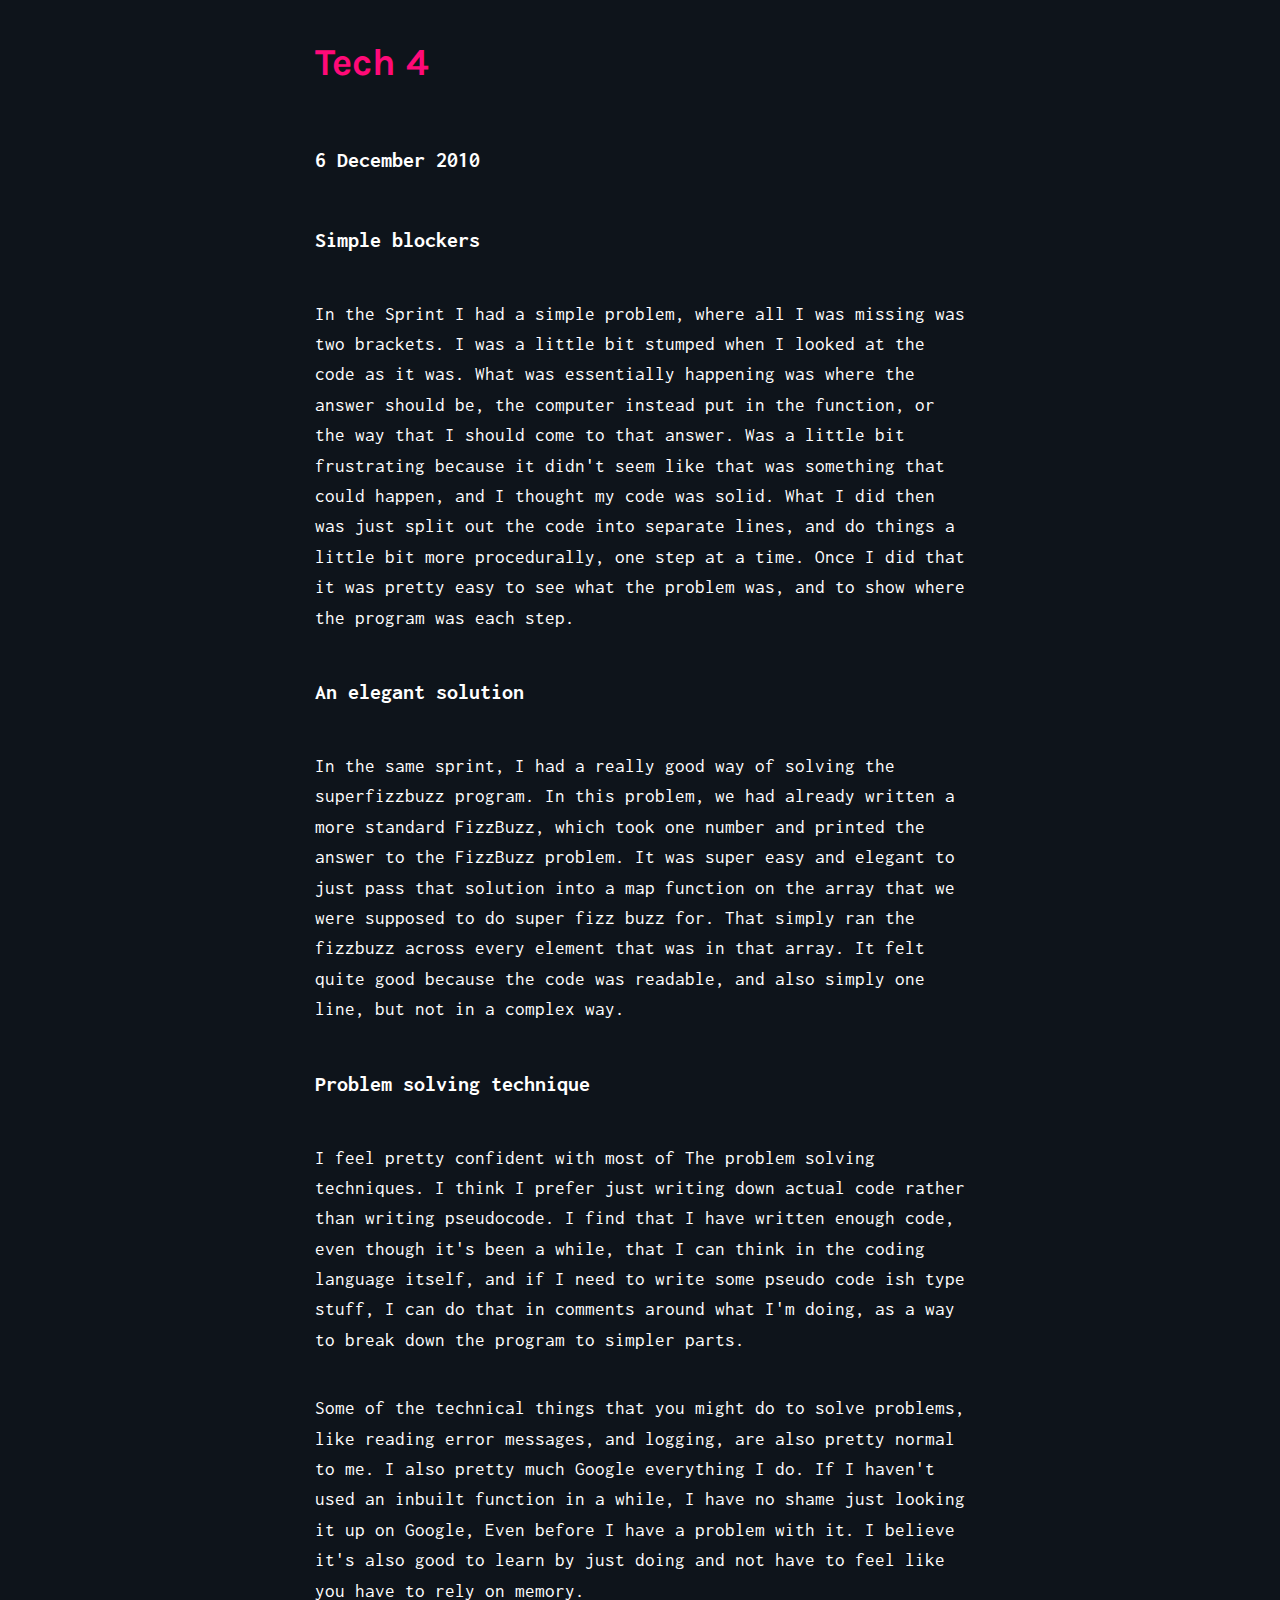
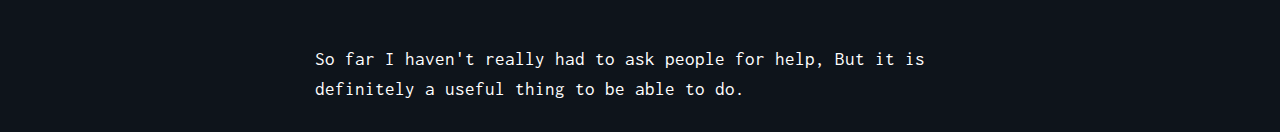
<file: blog/sprint4-technical.html>
<!DOCTYPE html>
<html>

<head>
  <title></title>
  <meta charset="UTF-8">
  <link href="../styles/main.css" rel="stylesheet" type="text/css">
    <link
    href="https://fonts.googleapis.com/css2?family=Inconsolata:wght@400;700&family=Karla:ital,wght@0,400;0,700;1,400;1,700&display=swap"
    rel="stylesheet"/>
</head>

<body>
  <main class="wrapper">
    <h1>Tech 4</h1>
    <h3>6 December 2010</h3>

    <h3>Simple blockers</h3>

    <p>
      In the Sprint I had a simple problem, where all I was missing was two brackets. I was a little bit stumped when I looked at the code as it was. What was essentially happening was where the answer should be, the computer instead put in the function, or the way that I should come to that answer. Was a little bit frustrating because it didn't seem like that was something that could happen, and I thought my code was solid. What I did then was just split out the code into separate lines, and do things a little bit more procedurally, one step at a time. Once I did that it was pretty easy to see what the problem was, and to show where the program was each step.
    </p>

    <h3>An elegant solution</h3>

    <p>
      In the same sprint, I had a really good way of solving the superfizzbuzz program. In this problem, we had already written a more standard FizzBuzz, which took one number and printed the answer to the FizzBuzz problem. It was super easy and elegant to just pass that solution into a map function on the array that we were supposed to do super fizz buzz for. That simply ran the fizzbuzz across every element that was in that array. It felt quite good because the code was readable, and also simply one line, but not in a complex way.
    </p>

    <h3>Problem solving technique</h3>

    <p>
      I feel pretty confident with most of The problem solving techniques. I think I prefer just writing down actual code rather than writing pseudocode. I find that I have written enough code, even though it's been a while, that I can think in the coding language itself, and if I need to write some pseudo code ish type stuff, I can do that in comments around what I'm doing, as a way to break down the program to simpler parts.
    </p>

    <p>
      Some of the technical things that you might do to solve problems, like reading error messages, and logging, are also pretty normal to me. I also pretty much Google everything I do. If I haven't used an inbuilt function in a while, I have no shame just looking it up on Google, Even before I have a problem with it. I believe it's also good to learn by just doing and not have to feel like you have to rely on memory.
    </p>

    <p>
      So far I haven't really had to ask people for help, But it is definitely a useful thing to be able to do.
    </p>

  </main>
  <!-- this is a comment. -->

</body>

</html>
</file>
<file: styles/main.css>
body {
    font-family: 'Inconsolata', monospace;
    color: white;
    background-color: hsl(210deg, 30%, 8%);
    font-size: 19px;
}

*, ::before, ::after {
    line-height: 1.6;
}

::selection {
    background-color: cyan;
}

h1 {
    font-family: 'Karla', sans-serif;
    color: rgb(255, 10, 120);
    font-style: bold;
    font-size: 46;
}

h2 {
    font-family: 'Karla', sans-serif;
    font-style: bold;
    font-size: 38;
}

.wrapper {
    display: grid;
    grid-template-columns:
        1fr
        min(65ch, 100%)
        1fr;
}

.wrapper > * {
    grid-column: 2;
}

.profile-icon {
    font-size: 38;
    height: 2em;
    border-radius: 50%;
    border-color: rgb(255, 10, 120);
    border-width: 2px;
    border-style: solid;
    margin-right: 10px;
    margin-left: 4px;
}

.headline {
    display: flex;
    align-items: center;
}

.content-wrapper {
    display: grid;
    gap: 1.5em;
}

.link-wrapper {
    text-decoration: none;
    color: white;
}

.content-item {
    padding: 32px;
    background-color: hsl(210deg, 22%, 15%);
    border-radius: 8px;
}


.content-title {
    font-family: 'Karla', sans-serif;
    font-size: 28;
    font-weight: bold;
    padding-bottom: 6px;
}

.link-wrapper:hover > .content-title {
    color: rgb(255, 10, 120);
}

code {
    background-color: rgb(31, 41, 53);
    border-radius: 2px;
    padding: 2px 3px 2px 3px ;
    white-space: nowrap;
}

.red-background {
   background-color: rgb(116, 0, 0);
    border-radius: 2px;
    padding: 2px 3px 2px 3px ;
}
</file>
